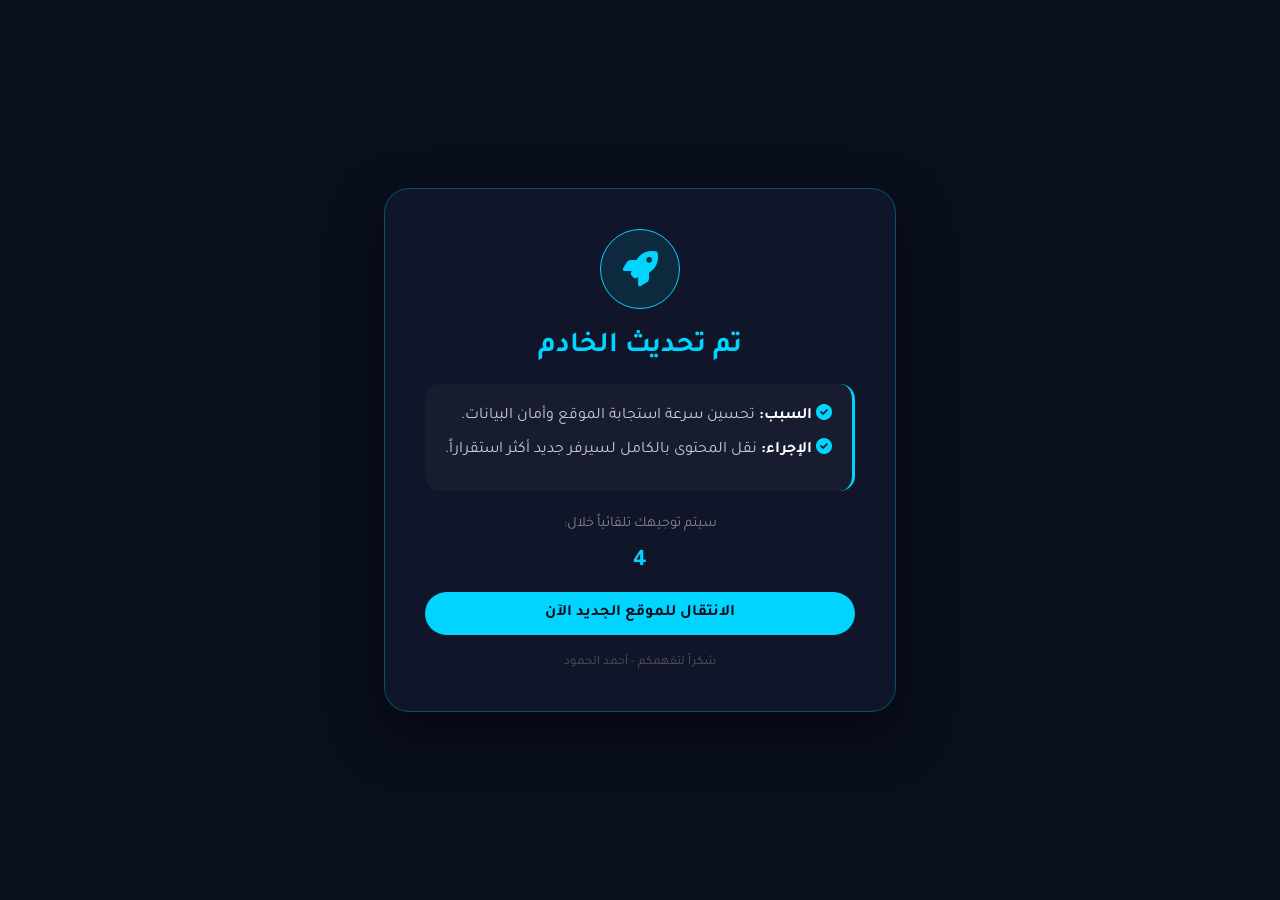
<file: index.html>
<!DOCTYPE html>
<html lang="ar" dir="rtl">
<head>
    <meta charset="UTF-8">
    <meta name="viewport" content="width=device-width, initial-scale=1.0">
    <title>تحديث الخادم | أحمد الحمود</title>
    <style>
        * { margin: 0; padding: 0; box-sizing: border-box; }
        body {
            font-family: 'Tajawal', sans-serif;
            background: #0a0f1e;
            color: #fff;
            min-height: 100vh;
            display: flex;
            align-items: center;
            justify-content: center;
            padding: 20px;
        }

        .card {
            background: rgba(17, 23, 43, 0.9);
            border: 1px solid rgba(0, 212, 255, 0.3);
            border-radius: 25px;
            padding: 40px;
            max-width: 550px;
            text-align: center;
            backdrop-filter: blur(10px);
            box-shadow: 0 20px 50px rgba(0,0,0,0.5);
        }

        .icon-box {
            width: 80px;
            height: 80px;
            background: rgba(0, 212, 255, 0.1);
            border-radius: 50%;
            display: flex;
            align-items: center;
            justify-content: center;
            margin: 0 auto 20px;
            border: 1px solid #00d4ff;
            color: #00d4ff;
            font-size: 35px;
        }

        h1 { color: #00d4ff; font-size: 1.8rem; margin-bottom: 20px; }

        .reason-box {
            background: rgba(255, 255, 255, 0.03);
            border-radius: 15px;
            padding: 20px;
            margin-bottom: 25px;
            text-align: right;
            border-right: 3px solid #00d4ff;
        }

        .reason-box p { line-height: 1.6; color: #ccc; font-size: 1rem; margin-bottom: 8px; }
        .highlight { color: #fff; font-weight: bold; }

        .countdown-circle {
            font-size: 1.5rem;
            font-weight: bold;
            color: #00d4ff;
            margin: 15px 0;
        }

        .btn-redirect {
            display: block;
            background: #00d4ff;
            color: #0a0f1e;
            padding: 12px 25px;
            border-radius: 50px;
            text-decoration: none;
            font-weight: bold;
            transition: 0.3s;
            margin-top: 15px;
        }

        .btn-redirect:hover { background: #00b5e0; transform: scale(1.02); }

        @media (max-width: 480px) {
            h1 { font-size: 1.5rem; }
            .card { padding: 30px 20px; }
        }
    </style>
    <link rel="stylesheet" href="https://cdnjs.cloudflare.com/ajax/libs/font-awesome/6.0.0-beta3/css/all.min.css">
    <link href="https://fonts.googleapis.com/css2?family=Tajawal:wght@400;700&display=swap" rel="stylesheet">
</head>
<body>
    <div class="card">
        <div class="icon-box">
            <i class="fas fa-rocket"></i>
        </div>
        
        <h1>تم تحديث الخادم</h1>
        
        <div class="reason-box">
            <p><i class="fas fa-check-circle me-2" style="color:#00d4ff"></i> <span class="highlight">السبب:</span> تحسين سرعة استجابة الموقع وأمان البيانات.</p>
            <p><i class="fas fa-check-circle me-2" style="color:#00d4ff"></i> <span class="highlight">الإجراء:</span> نقل المحتوى بالكامل لسيرفر جديد أكثر استقراراً.</p>
        </div>

        <p style="color: #888; font-size: 0.9rem;">سيتم توجيهك تلقائياً خلال:</p>
        <div class="countdown-circle" id="countdown">5</div>

        <a href="https://personal-website-ahmadalhammoud.wuaze.com/index.html" class="btn-redirect">
            الانتقال للموقع الجديد الآن
        </a>

        <p style="margin-top: 20px; font-size: 0.8rem; color: #555;">شكراً لتفهمكم - أحمد الحمود</p>
    </div>

    <script>
        const url = 'https://personal-website-ahmadalhammoud.wuaze.com/index.html';
        let time = 5;
        const display = document.getElementById('countdown');

        const timer = setInterval(() => {
            time--;
            display.textContent = time;
            if (time <= 0) {
                clearInterval(timer);
                window.location.href = url;
            }
        }, 1000);
    </script>
</body>
</html>
</file>
